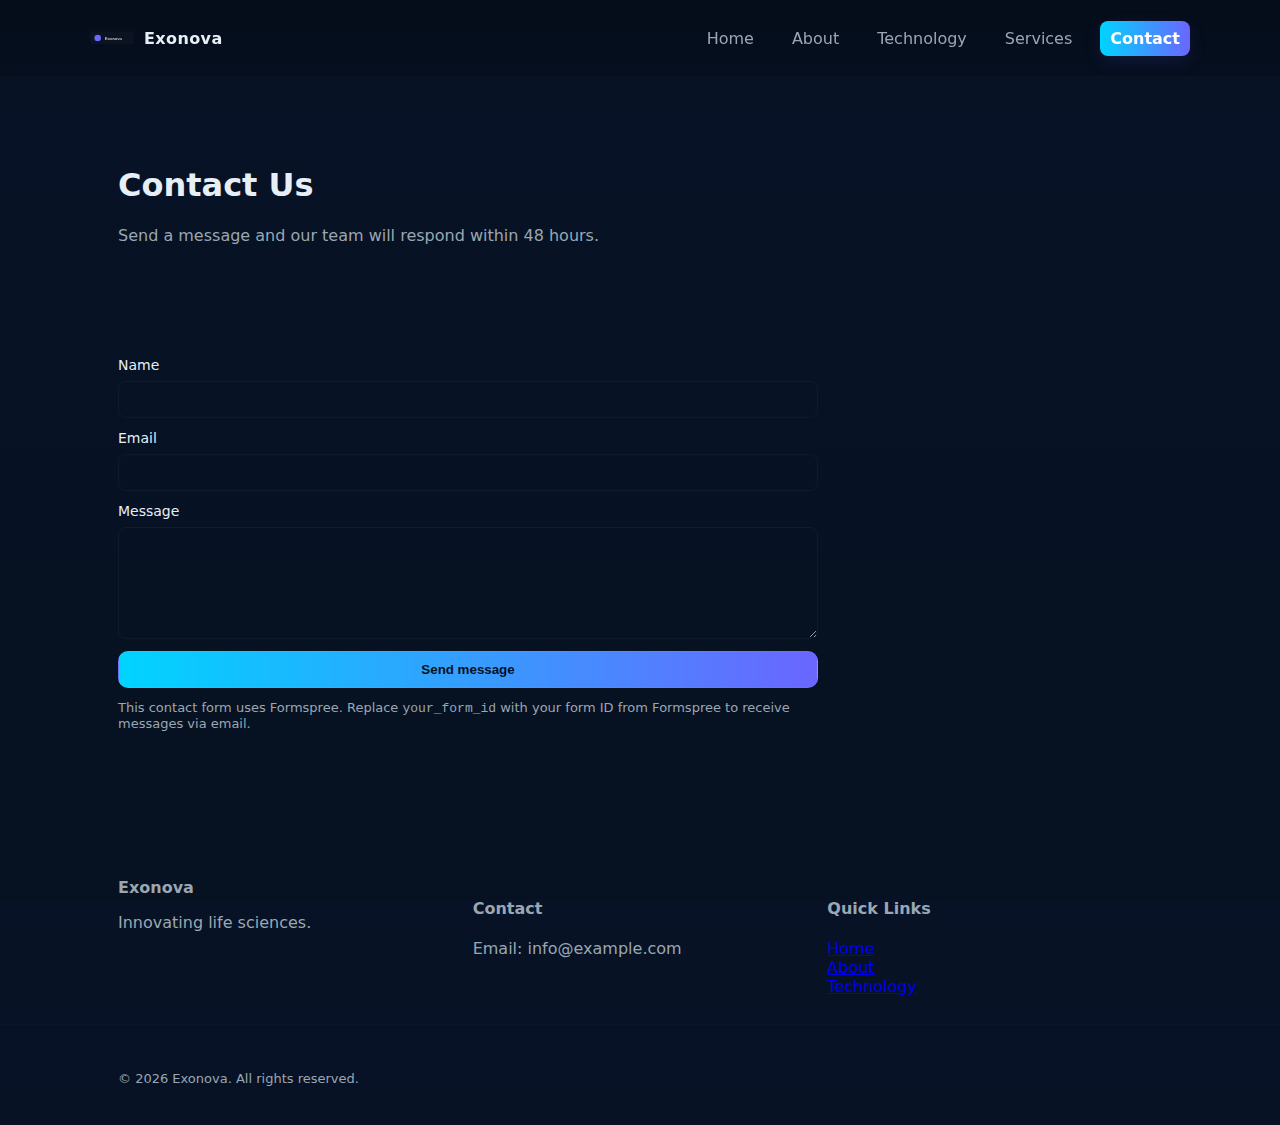
<file: contact.html>
<!doctype html>
<html lang="en">
<head>
  <meta charset="utf-8" />
  <meta name="viewport" content="width=device-width,initial-scale=1" />
  <title>Contact — Exonova</title>
  <link rel="stylesheet" href="assets/css/style.css" />
</head>
<body>
  <header class="site-header">
    <div class="container header-inner">
      <a class="brand" href="index.html">
        <img src="assets/images/logo.svg" alt="Exonova" class="logo" />
        <span class="brand-text">Exonova</span>
      </a>
      <nav class="main-nav" id="mainNav">
        <a href="index.html">Home</a>
        <a href="about.html">About</a>
        <a href="our-technology.html">Technology</a>
        <a href="services.html">Services</a>
        <a href="contact.html" class="active cta">Contact</a>
      </nav>
      <button id="navToggle" class="nav-toggle">☰</button>
    </div>
  </header>

  <main>
    <section class="page-hero">
      <div class="container">
        <h1>Contact Us</h1>
        <p class="lede">Send a message and our team will respond within 48 hours.</p>
      </div>
    </section>

    <section class="contact-form container">
      <!-- Replace `your_form_id` with your actual Formspree form ID -->
      <form id="contactForm" action="https://formspree.io/f/your_form_id" method="POST">
        <div class="form-row">
          <label for="name">Name</label>
          <input type="text" id="name" name="name" required />
        </div>
        <div class="form-row">
          <label for="email">Email</label>
          <input type="email" id="email" name="email" required />
        </div>
        <div class="form-row">
          <label for="message">Message</label>
          <textarea id="message" name="message" rows="6" required></textarea>
        </div>
        <div class="form-row">
          <button class="btn primary" type="submit">Send message</button>
        </div>
        <p class="disclaimer">This contact form uses Formspree. Replace <code>your_form_id</code> with your form ID from Formspree to receive messages via email.</p>
      </form>
    </section>
  </main>

  <footer class="site-footer">
    <div class="container footer-grid">
      <div>
        <strong>Exonova</strong>
        <p>Innovating life sciences.</p>
      </div>
      <div>
        <h4>Contact</h4>
        <p>Email: info@example.com</p>
      </div>
      <div>
        <h4>Quick Links</h4>
        <nav>
          <a href="index.html">Home</a><br />
          <a href="about.html">About</a><br />
          <a href="our-technology.html">Technology</a>
        </nav>
      </div>
    </div>
    <div class="footer-bottom">
      <div class="container">© <span id="year"></span> Exonova. All rights reserved.</div>
    </div>
  </footer>

  <script src="assets/js/script.js"></script>
</body>
</html>
</file>
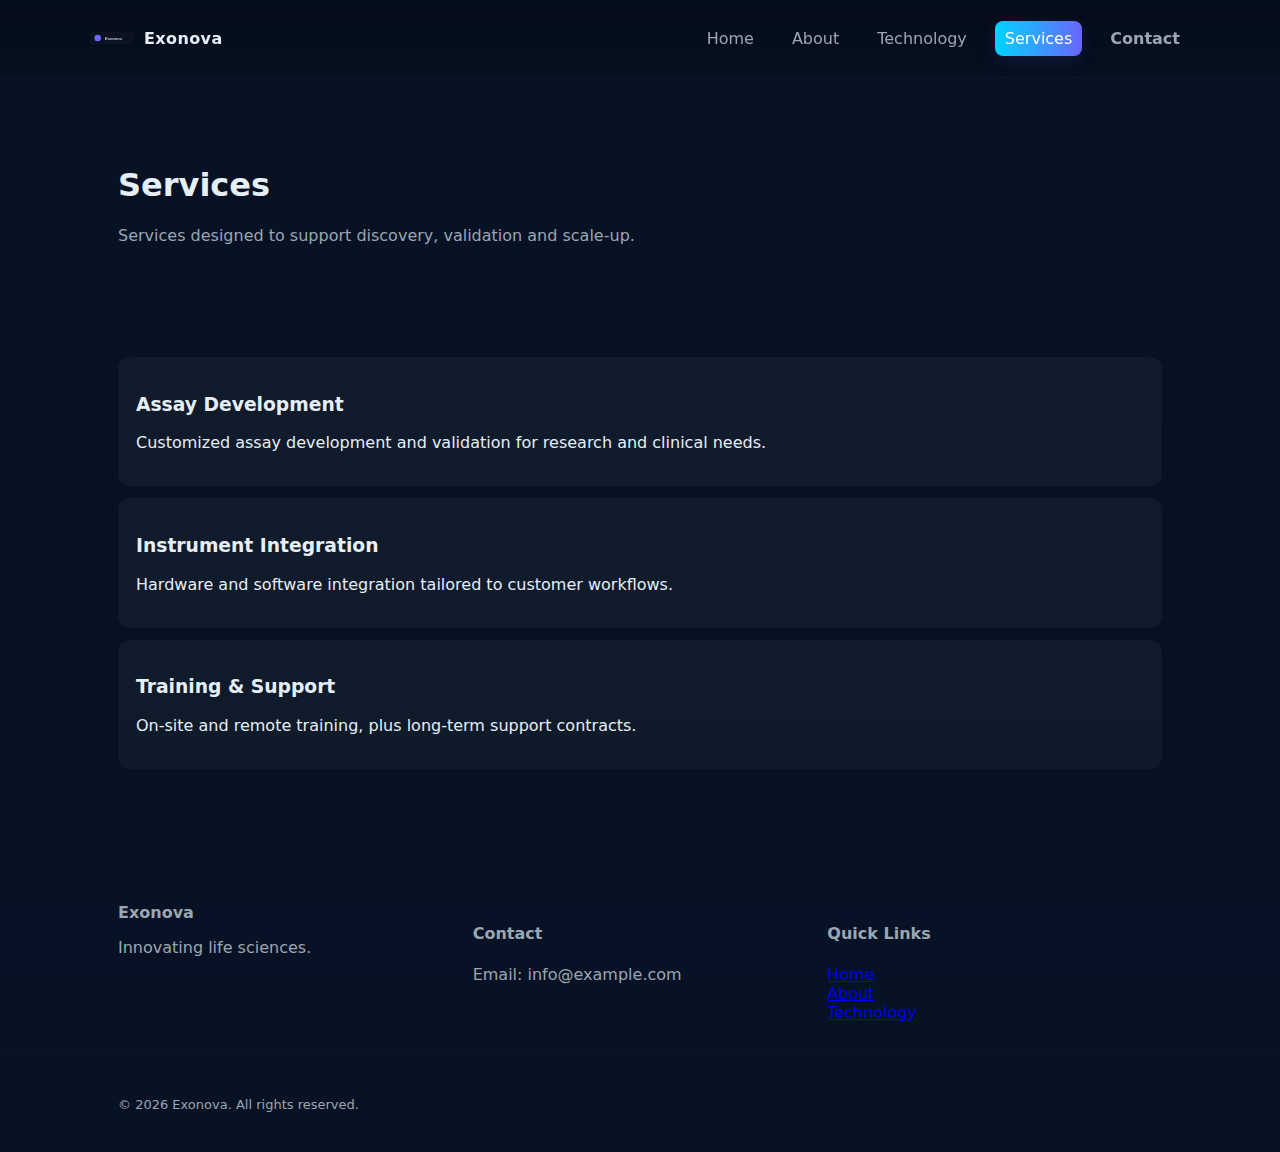
<file: services.html>
<!doctype html>
<html lang="en">
<head>
  <meta charset="utf-8" />
  <meta name="viewport" content="width=device-width,initial-scale=1" />
  <title>Services — Exonova</title>
  <link rel="stylesheet" href="assets/css/style.css" />
</head>
<body>
  <header class="site-header">
    <div class="container header-inner">
      <a class="brand" href="index.html">
        <img src="assets/images/logo.svg" alt="Exonova" class="logo" />
        <span class="brand-text">Exonova</span>
      </a>
      <nav class="main-nav" id="mainNav">
        <a href="index.html">Home</a>
        <a href="about.html">About</a>
        <a href="our-technology.html">Technology</a>
        <a href="services.html" class="active">Services</a>
        <a href="contact.html" class="cta">Contact</a>
      </nav>
      <button id="navToggle" class="nav-toggle">☰</button>
    </div>
  </header>

  <main>
    <section class="page-hero">
      <div class="container">
        <h1>Services</h1>
        <p class="lede">Services designed to support discovery, validation and scale-up.</p>
      </div>
    </section>

    <section class="services-list container">
      <article class="service-item">
        <h3>Assay Development</h3>
        <p>Customized assay development and validation for research and clinical needs.</p>
      </article>
      <article class="service-item">
        <h3>Instrument Integration</h3>
        <p>Hardware and software integration tailored to customer workflows.</p>
      </article>
      <article class="service-item">
        <h3>Training & Support</h3>
        <p>On-site and remote training, plus long-term support contracts.</p>
      </article>
    </section>
  </main>

  <footer class="site-footer">
    <div class="container footer-grid">
      <div>
        <strong>Exonova</strong>
        <p>Innovating life sciences.</p>
      </div>
      <div>
        <h4>Contact</h4>
        <p>Email: info@example.com</p>
      </div>
      <div>
        <h4>Quick Links</h4>
        <nav>
          <a href="index.html">Home</a><br />
          <a href="about.html">About</a><br />
          <a href="our-technology.html">Technology</a>
        </nav>
      </div>
    </div>
    <div class="footer-bottom">
      <div class="container">© <span id="year"></span> Exonova. All rights reserved.</div>
    </div>
  </footer>

  <script src="assets/js/script.js"></script>
</body>
</html>
</file>
<file: assets/css/style.css>
/* Scientific Modern theme — responsive base
   - Gradient accents
   - Subtle animations
   - Clean typography
*/
:root{
  --bg: #0f1724;
  --card: #0b1220;
  --muted: #9aa7b2;
  --accent-1: #00d4ff;
  --accent-2: #6a66ff;
  --glass: rgba(255,255,255,0.04);
  --radius: 12px;
  --max-width: 1100px;
}
*{box-sizing:border-box}
html,body{height:100%}
body{
  margin:0;
  font-family:Inter,ui-sans-serif, system-ui, -apple-system, 'Segoe UI', Roboto, 'Helvetica Neue', Arial;
  background: linear-gradient(180deg, #071226 0%, #061121 100%);
  color:#e6eef6;
  -webkit-font-smoothing:antialiased;
  -moz-osx-font-smoothing:grayscale;
}
.container{max-width:var(--max-width);margin:0 auto;padding:28px}
.site-header{backdrop-filter: blur(6px);position:sticky;top:0;z-index:50;background:linear-gradient(180deg, rgba(4,10,18,0.6), rgba(4,10,18,0.35));border-bottom:1px solid rgba(255,255,255,0.03)}
.header-inner{display:flex;align-items:center;justify-content:space-between;padding:16px 0}
.brand{display:flex;align-items:center;gap:10px;text-decoration:none;color:inherit}
.logo{width:44px;height:44px}
.brand-text{font-weight:700;letter-spacing:0.4px}
.main-nav{display:flex;gap:18px;align-items:center}
.main-nav a{color:var(--muted);text-decoration:none;padding:8px 10px;border-radius:8px}
.main-nav a:hover,.main-nav a.active{color:#fff;background:linear-gradient(90deg,var(--accent-1),var(--accent-2));box-shadow:0 6px 18px rgba(106,102,255,0.12)}
.nav-toggle{display:none;background:none;border:0;color:var(--muted);font-size:20px}
.cta{font-weight:600}
.hero{padding:56px 0}
.hero-grid{display:grid;grid-template-columns:1fr 540px;gap:36px;align-items:center}
.hero h1{font-size:34px;margin:0 0 12px;opacity:0;transform:translateY(8px);animation:fadeUp 700ms ease forwards 120ms}
@keyframes fadeUp{to{opacity:1;transform:translateY(0)}}
.hero p{color:var(--muted);line-height:1.6}
.hero-media img{width:100%;border-radius:14px;box-shadow:0 8px 40px rgba(3,9,20,0.6);transform:translateZ(0);opacity:0;animation:fadeUp 700ms ease forwards 320ms}
.btn{display:inline-block;padding:10px 16px;border-radius:10px;text-decoration:none;font-weight:600;border:1px solid rgba(255,255,255,0.04)}
.btn.primary{background:linear-gradient(90deg,var(--accent-1),var(--accent-2));color:#041226}
.btn.ghost{background:transparent;color:var(--accent-1);border:1px solid rgba(106,102,255,0.12)}
.features-grid{display:grid;grid-template-columns:repeat(3,1fr);gap:22px;margin-top:20px}
.features-grid article{background:var(--glass);padding:20px;border-radius:12px;opacity:0;transform:translateY(10px);animation:fadeUp 700ms ease forwards 420ms}
.features-grid h3{margin:0 0 8px}
.highlight{margin-top:56px}
.highlight-inner{display:flex;gap:32px;align-items:center}
.highlight-media img{width:100%;border-radius:12px}
.services-grid{display:grid;grid-template-columns:repeat(3,1fr);gap:20px;margin-top:18px}
.services-grid article img{width:100%;height:160px;object-fit:cover;border-radius:10px}
.services-grid article{background:linear-gradient(180deg, rgba(255,255,255,0.02), transparent);padding:14px;border-radius:10px}
.contact-cta{margin:48px 0;padding:30px;background:linear-gradient(90deg, rgba(106,102,255,0.08), rgba(0,212,255,0.04));border-radius:12px;text-align:center}
.site-footer{margin-top:48px;padding:30px 0 12px;color:var(--muted)}
.footer-grid{display:grid;grid-template-columns:1fr 1fr 1fr;gap:20px}
.footer-bottom{padding-top:18px;border-top:1px solid rgba(255,255,255,0.02);font-size:13px}
.page-hero{padding:40px 0}
.lede{color:var(--muted);max-width:860px}
.about-grid{display:grid;grid-template-columns:1fr 480px;gap:28px;align-items:center}
.team-grid{display:grid;grid-template-columns:repeat(3,1fr);gap:18px;margin-top:16px}
.team-grid article img{width:100%;border-radius:10px}
.services-list{display:grid;gap:12px}
.service-item{background:var(--glass);padding:18px;border-radius:12px}
.contact-form form{max-width:700px}
.form-row{margin-bottom:12px;display:flex;flex-direction:column}
label{font-size:14px;margin-bottom:8px}
input,textarea{padding:10px;border-radius:8px;border:1px solid rgba(255,255,255,0.04);background:transparent;color:inherit}
.disclaimer{font-size:13px;color:var(--muted);margin-top:8px}
@media (max-width:980px){
  .hero-grid{grid-template-columns:1fr;}
  .about-grid{grid-template-columns:1fr}
  .highlight-inner{flex-direction:column}
  .features-grid{grid-template-columns:1fr}
  .services-grid{grid-template-columns:1fr}
  .team-grid{grid-template-columns:repeat(2,1fr)}
  .main-nav{display:none}
  .nav-toggle{display:block}
}
@media (max-width:520px){
  .team-grid{grid-template-columns:1fr}
}
</file>
